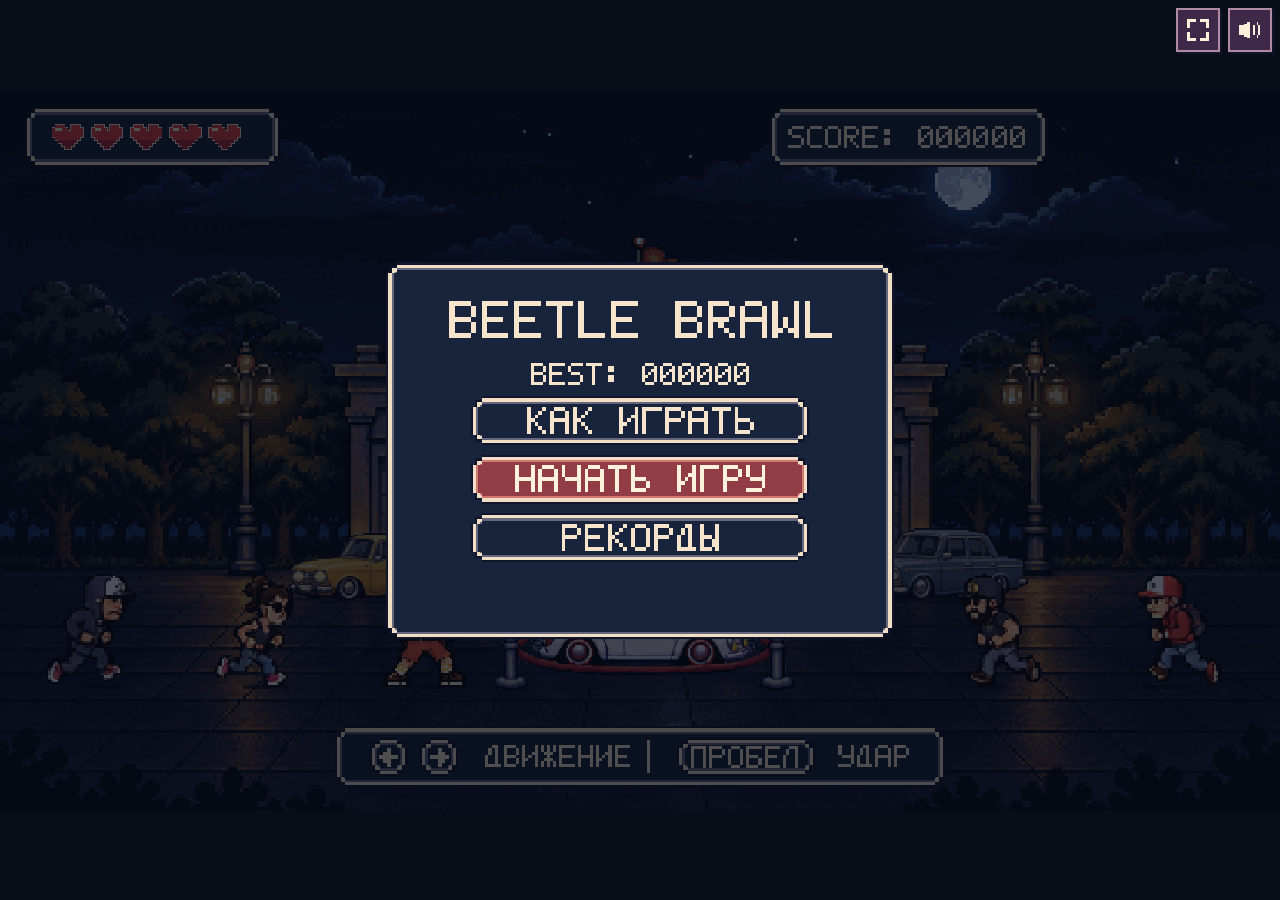
<file: index.html>
<!doctype html><html lang="ru"><head><meta charset="utf-8"><meta name="viewport" content="width=device-width, initial-scale=1, viewport-fit=cover"><title>BEETLE BRAWL v0.1.17</title><link rel="stylesheet" href="game.css"><link rel="icon" type="image/png" href="assets/favicon.png?v=3">
<link rel="apple-touch-icon" sizes="180x180" href="apple-touch-icon.png?v=3">
<link rel="manifest" href="manifest.webmanifest?v=3">
<meta name="apple-mobile-web-app-capable" content="yes">
<meta name="apple-mobile-web-app-title" content="BEETLE BRAWL">
<meta name="theme-color" content="#080d18">
</head><body><main id="stage" aria-label="BEETLE BRAWL"><canvas id="game" width="1664" height="936" aria-label="Игровое поле. Стрелки влево и вправо — движение, пробел — удар, Escape — пауза."></canvas><div id="ui"></div><div id="status" role="status" aria-label="Загрузка BEETLE BRAWL..."><svg aria-hidden="true" viewBox="0 0 144 7" style="width:min(88vw,528px);height:auto" shape-rendering="crispEdges"><path fill="currentColor" d="M0 0h1v1h-1zM1 0h1v1h-1zM2 0h1v1h-1zM3 0h1v1h-1zM4 1h1v1h-1zM4 2h1v1h-1zM2 3h1v1h-1zM3 3h1v1h-1zM4 4h1v1h-1zM4 5h1v1h-1zM0 6h1v1h-1zM1 6h1v1h-1zM2 6h1v1h-1zM3 6h1v1h-1zM7 0h1v1h-1zM8 0h1v1h-1zM9 0h1v1h-1zM6 1h1v1h-1zM10 1h1v1h-1zM6 2h1v1h-1zM10 2h1v1h-1zM6 3h1v1h-1zM7 3h1v1h-1zM8 3h1v1h-1zM9 3h1v1h-1zM10 3h1v1h-1zM6 4h1v1h-1zM10 4h1v1h-1zM6 5h1v1h-1zM10 5h1v1h-1zM6 6h1v1h-1zM10 6h1v1h-1zM12 0h1v1h-1zM13 0h1v1h-1zM14 0h1v1h-1zM15 0h1v1h-1zM16 0h1v1h-1zM12 1h1v1h-1zM12 2h1v1h-1zM12 3h1v1h-1zM12 4h1v1h-1zM12 5h1v1h-1zM12 6h1v1h-1zM18 0h1v1h-1zM19 0h1v1h-1zM20 0h1v1h-1zM21 0h1v1h-1zM18 1h1v1h-1zM22 1h1v1h-1zM18 2h1v1h-1zM22 2h1v1h-1zM18 3h1v1h-1zM19 3h1v1h-1zM20 3h1v1h-1zM21 3h1v1h-1zM18 4h1v1h-1zM18 5h1v1h-1zM18 6h1v1h-1zM24 0h1v1h-1zM28 0h1v1h-1zM24 1h1v1h-1zM28 1h1v1h-1zM24 2h1v1h-1zM28 2h1v1h-1zM25 3h1v1h-1zM26 3h1v1h-1zM27 3h1v1h-1zM28 3h1v1h-1zM28 4h1v1h-1zM28 5h1v1h-1zM24 6h1v1h-1zM25 6h1v1h-1zM26 6h1v1h-1zM27 6h1v1h-1zM30 0h1v1h-1zM31 0h1v1h-1zM32 0h1v1h-1zM33 0h1v1h-1zM34 1h1v1h-1zM34 2h1v1h-1zM32 3h1v1h-1zM33 3h1v1h-1zM34 4h1v1h-1zM34 5h1v1h-1zM30 6h1v1h-1zM31 6h1v1h-1zM32 6h1v1h-1zM33 6h1v1h-1zM36 0h1v1h-1zM40 0h1v1h-1zM36 1h1v1h-1zM39 1h1v1h-1zM36 2h1v1h-1zM38 2h1v1h-1zM36 3h1v1h-1zM37 3h1v1h-1zM36 4h1v1h-1zM38 4h1v1h-1zM36 5h1v1h-1zM39 5h1v1h-1zM36 6h1v1h-1zM40 6h1v1h-1zM43 0h1v1h-1zM44 0h1v1h-1zM45 0h1v1h-1zM42 1h1v1h-1zM46 1h1v1h-1zM42 2h1v1h-1zM46 2h1v1h-1zM42 3h1v1h-1zM43 3h1v1h-1zM44 3h1v1h-1zM45 3h1v1h-1zM46 3h1v1h-1zM42 4h1v1h-1zM46 4h1v1h-1zM42 5h1v1h-1zM46 5h1v1h-1zM42 6h1v1h-1zM46 6h1v1h-1zM54 0h1v1h-1zM55 0h1v1h-1zM56 0h1v1h-1zM57 0h1v1h-1zM54 1h1v1h-1zM58 1h1v1h-1zM54 2h1v1h-1zM58 2h1v1h-1zM54 3h1v1h-1zM55 3h1v1h-1zM56 3h1v1h-1zM57 3h1v1h-1zM54 4h1v1h-1zM58 4h1v1h-1zM54 5h1v1h-1zM58 5h1v1h-1zM54 6h1v1h-1zM55 6h1v1h-1zM56 6h1v1h-1zM57 6h1v1h-1zM60 0h1v1h-1zM61 0h1v1h-1zM62 0h1v1h-1zM63 0h1v1h-1zM64 0h1v1h-1zM60 1h1v1h-1zM60 2h1v1h-1zM60 3h1v1h-1zM61 3h1v1h-1zM62 3h1v1h-1zM63 3h1v1h-1zM60 4h1v1h-1zM60 5h1v1h-1zM60 6h1v1h-1zM61 6h1v1h-1zM62 6h1v1h-1zM63 6h1v1h-1zM64 6h1v1h-1zM66 0h1v1h-1zM67 0h1v1h-1zM68 0h1v1h-1zM69 0h1v1h-1zM70 0h1v1h-1zM66 1h1v1h-1zM66 2h1v1h-1zM66 3h1v1h-1zM67 3h1v1h-1zM68 3h1v1h-1zM69 3h1v1h-1zM66 4h1v1h-1zM66 5h1v1h-1zM66 6h1v1h-1zM67 6h1v1h-1zM68 6h1v1h-1zM69 6h1v1h-1zM70 6h1v1h-1zM72 0h1v1h-1zM73 0h1v1h-1zM74 0h1v1h-1zM75 0h1v1h-1zM76 0h1v1h-1zM74 1h1v1h-1zM74 2h1v1h-1zM74 3h1v1h-1zM74 4h1v1h-1zM74 5h1v1h-1zM74 6h1v1h-1zM78 0h1v1h-1zM78 1h1v1h-1zM78 2h1v1h-1zM78 3h1v1h-1zM78 4h1v1h-1zM78 5h1v1h-1zM78 6h1v1h-1zM79 6h1v1h-1zM80 6h1v1h-1zM81 6h1v1h-1zM82 6h1v1h-1zM84 0h1v1h-1zM85 0h1v1h-1zM86 0h1v1h-1zM87 0h1v1h-1zM88 0h1v1h-1zM84 1h1v1h-1zM84 2h1v1h-1zM84 3h1v1h-1zM85 3h1v1h-1zM86 3h1v1h-1zM87 3h1v1h-1zM84 4h1v1h-1zM84 5h1v1h-1zM84 6h1v1h-1zM85 6h1v1h-1zM86 6h1v1h-1zM87 6h1v1h-1zM88 6h1v1h-1zM96 0h1v1h-1zM97 0h1v1h-1zM98 0h1v1h-1zM99 0h1v1h-1zM96 1h1v1h-1zM100 1h1v1h-1zM96 2h1v1h-1zM100 2h1v1h-1zM96 3h1v1h-1zM97 3h1v1h-1zM98 3h1v1h-1zM99 3h1v1h-1zM96 4h1v1h-1zM100 4h1v1h-1zM96 5h1v1h-1zM100 5h1v1h-1zM96 6h1v1h-1zM97 6h1v1h-1zM98 6h1v1h-1zM99 6h1v1h-1zM102 0h1v1h-1zM103 0h1v1h-1zM104 0h1v1h-1zM105 0h1v1h-1zM102 1h1v1h-1zM106 1h1v1h-1zM102 2h1v1h-1zM106 2h1v1h-1zM102 3h1v1h-1zM103 3h1v1h-1zM104 3h1v1h-1zM105 3h1v1h-1zM102 4h1v1h-1zM104 4h1v1h-1zM102 5h1v1h-1zM105 5h1v1h-1zM102 6h1v1h-1zM106 6h1v1h-1zM109 0h1v1h-1zM110 0h1v1h-1zM111 0h1v1h-1zM108 1h1v1h-1zM112 1h1v1h-1zM108 2h1v1h-1zM112 2h1v1h-1zM108 3h1v1h-1zM109 3h1v1h-1zM110 3h1v1h-1zM111 3h1v1h-1zM112 3h1v1h-1zM108 4h1v1h-1zM112 4h1v1h-1zM108 5h1v1h-1zM112 5h1v1h-1zM108 6h1v1h-1zM112 6h1v1h-1zM114 0h1v1h-1zM118 0h1v1h-1zM114 1h1v1h-1zM118 1h1v1h-1zM114 2h1v1h-1zM118 2h1v1h-1zM114 3h1v1h-1zM116 3h1v1h-1zM118 3h1v1h-1zM114 4h1v1h-1zM116 4h1v1h-1zM118 4h1v1h-1zM114 5h1v1h-1zM115 5h1v1h-1zM117 5h1v1h-1zM118 5h1v1h-1zM114 6h1v1h-1zM118 6h1v1h-1zM120 0h1v1h-1zM120 1h1v1h-1zM120 2h1v1h-1zM120 3h1v1h-1zM120 4h1v1h-1zM120 5h1v1h-1zM120 6h1v1h-1zM121 6h1v1h-1zM122 6h1v1h-1zM123 6h1v1h-1zM124 6h1v1h-1zM127 5h1v1h-1zM128 5h1v1h-1zM127 6h1v1h-1zM128 6h1v1h-1zM133 5h1v1h-1zM134 5h1v1h-1zM133 6h1v1h-1zM134 6h1v1h-1zM139 5h1v1h-1zM140 5h1v1h-1zM139 6h1v1h-1zM140 6h1v1h-1z"/></svg></div><div id="live" class="sr-only" aria-live="polite"></div></main><button id="audio-toggle" type="button" hidden aria-pressed="true" aria-label="Выключить звук"><svg viewBox="0 0 16 16" aria-hidden="true" shape-rendering="crispEdges"><path fill="currentColor" d="M1 5h3V4h2V3h2v10H6v-1H4v-1H1z"/><path class="sound-on" fill="currentColor" d="M10 5h1v6h-1z M12 3h1v2h1v6h-1v2h-1v-2h1V5h-1z"/><path class="sound-off" fill="currentColor" d="M10 5h1v1h1v1h1V6h1V5h1v2h-1v2h1v2h-1v-1h-1V9h-1v1h-1v1h-1V9h1V7h-1z"/></svg></button><button id="fullscreen-toggle" type="button" hidden aria-pressed="false" aria-label="Полноэкранный режим"><svg viewBox="0 0 16 16" aria-hidden="true" shape-rendering="crispEdges"><path class="expand" fill="currentColor" d="M1 1h6v2H3v4H1z M9 1h6v6h-2V3H9z M1 9h2v4h4v2H1z M13 9h2v6H9v-2h4z"/><path class="contract" fill="currentColor" d="M5 1h2v6H1V5h4z M9 1h2v4h4v2H9z M1 9h6v6H5v-4H1z M9 9h6v2h-4v4H9z"/></svg></button><section id="help-screen" hidden tabindex="-1" aria-labelledby="help-title"><div class="name-panel help-panel"><h1 id="help-title">КАК ИГРАТЬ</h1><div id="help-progress" role="status" aria-live="polite">1 / 5</div><div id="help-cards"><section class="help-card" aria-labelledby="help-card-1"><h2 id="help-card-1">ЦЕЛЬ</h2><p>Глубокой ночью, накануне автомобильного фестиваля, вы организовали выставку редких автомобилей, но к белому Volkswagen Beetle потянулись незваные гости. Защитите экспонат от противников, приближающихся с обеих сторон.</p><p class="help-bullet">Побеждённый противник: +100 очков.</p><p class="help-bullet">Касание автомобиля: минус 1 жизнь.</p></section><section class="help-card" aria-labelledby="help-card-2" hidden><h2 id="help-card-2">УПРАВЛЕНИЕ</h2><p id="help-controls"></p><p class="help-bullet">Удар уничтожает врагов и выпавшие предметы.</p><p class="help-bullet">Пинок: два быстрых нажатия в одном направлении. Перезарядка 1 секунда. Без неуязвимости.</p></section><section class="help-card" aria-labelledby="help-card-3" hidden><h2 id="help-card-3">ПОЛЕЗНЫЕ ПРЕДМЕТЫ</h2><div class="help-row"><img data-help-image="assets/items/apple.png" alt=""><p>Яблоко: +1 жизнь.</p></div><div class="help-row"><img data-help-image="assets/items/banana.png" alt=""><p>Банан: +1 жизнь.</p></div><div class="help-row"><canvas id="help-energy" width="13" height="15" aria-hidden="true"></canvas><p>Банка энергетика: +15% к скорости на 15 секунд.</p></div></section><section class="help-card" aria-labelledby="help-card-4" hidden><h2 id="help-card-4">ВРЕДНЫЕ ПРЕДМЕТЫ</h2><div class="help-row"><img data-help-image="assets/items/bottle.png" alt=""><p>Зелёная бутылка: минус 1 жизнь.</p></div><div class="help-row"><img data-help-image="assets/items/cigarettes.png" alt=""><p>Сигареты: минус 1 жизнь.</p></div><p>Вредные предметы можно уничтожить ударом. Любой предмет исчезает через 5 секунд.</p></section><section class="help-card" aria-labelledby="help-card-5" hidden><h2 id="help-card-5">ВЫЖИВАНИЕ И РЕКОРДЫ</h2><p class="help-bullet">Максимум 5 жизней.</p><p class="help-bullet">Сложность постепенно растёт.</p><p>После проигрыша сохраните результат. Начните заново или вернитесь в меню.</p></section></div><nav class="help-nav" aria-label="Страницы инструкции"><button type="button" id="help-prev" disabled>НАЗАД</button><button type="button" id="help-next">ДАЛЕЕ</button></nav><button type="button" id="help-back">В МЕНЮ</button></div></section>
<div id="mobile-controls" hidden aria-label="Сенсорное управление: первые 20% — влево, следующие 20% — вправо, правые 60% — удар"><button type="button" data-control="ArrowLeft" aria-label="Влево" tabindex="-1"></button><button type="button" data-control="ArrowRight" aria-label="Вправо" tabindex="-1"></button><button type="button" data-control="Space" aria-label="Удар" tabindex="-1"></button></div>
<form id="name-form" hidden aria-labelledby="name-title"><div class="name-panel"><h1 id="name-title">GAME OVER</h1><p id="name-score"></p><label for="record-name">ИМЯ ИГРОКА</label><input id="record-name" name="name" type="text" maxlength="16" required autocomplete="nickname" autocapitalize="characters" spellcheck="false" enterkeyhint="done" placeholder="ВВЕДИТЕ ИМЯ" aria-describedby="name-help name-error"><p id="name-help">До 16 символов: русские или латинские буквы, цифры, пробел, дефис.</p><p id="name-error" role="alert"></p><button type="submit">СОХРАНИТЬ РЕЗУЛЬТАТ</button></div></form>
<script src="config.js"></script><script src="audio.js"></script><script src="audio-bootstrap.js"></script><script src="assets/hud/glyphs.js"></script><script src="assets/hud/hud.js"></script><script src="assets/scene/color-balance.js"></script><script src="assets/scene/retro-background.js"></script><script src="assets/scene/background-exhibits.js"></script><script src="assets/scene/lighting.js"></script><script src="assets/scene/sky-animation.js"></script><script src="engine.js"></script><script src="game-data.js"></script><script src="records.js"></script><script src="game.js"></script></body></html>
</file>
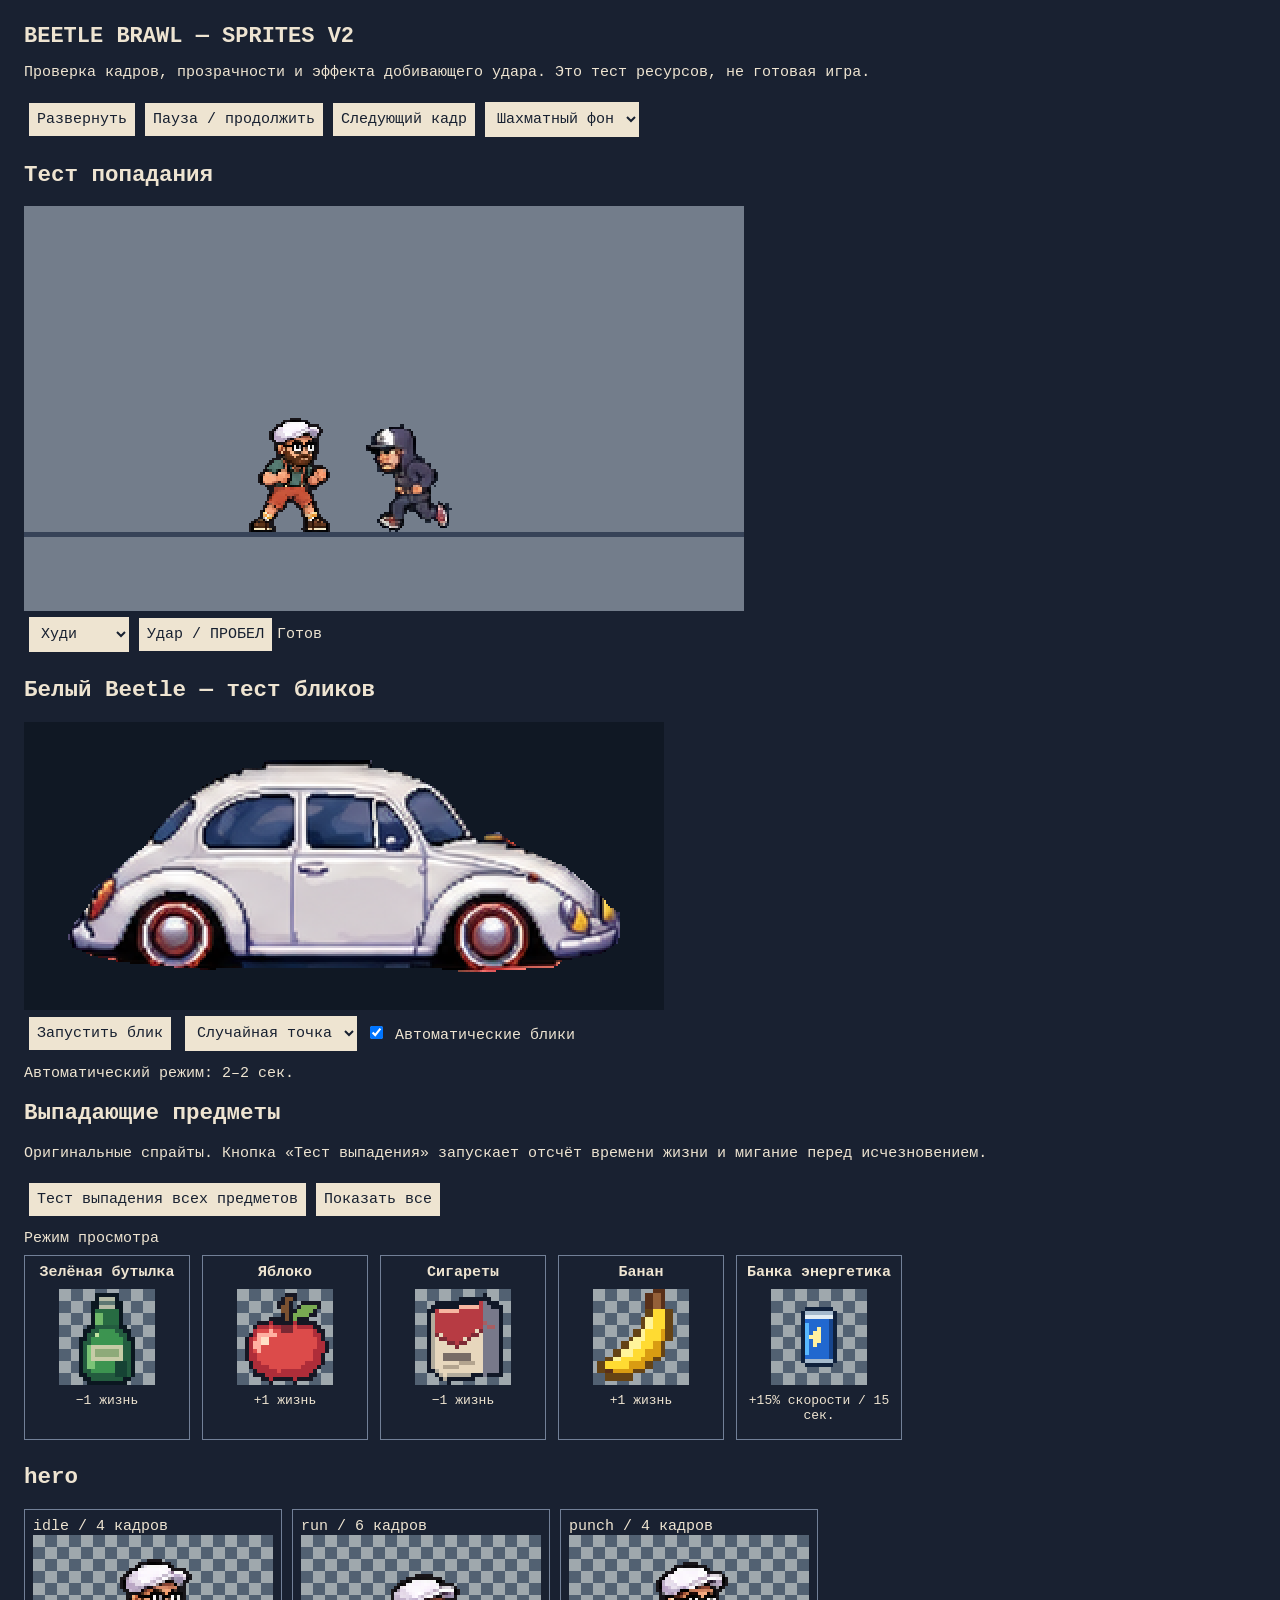
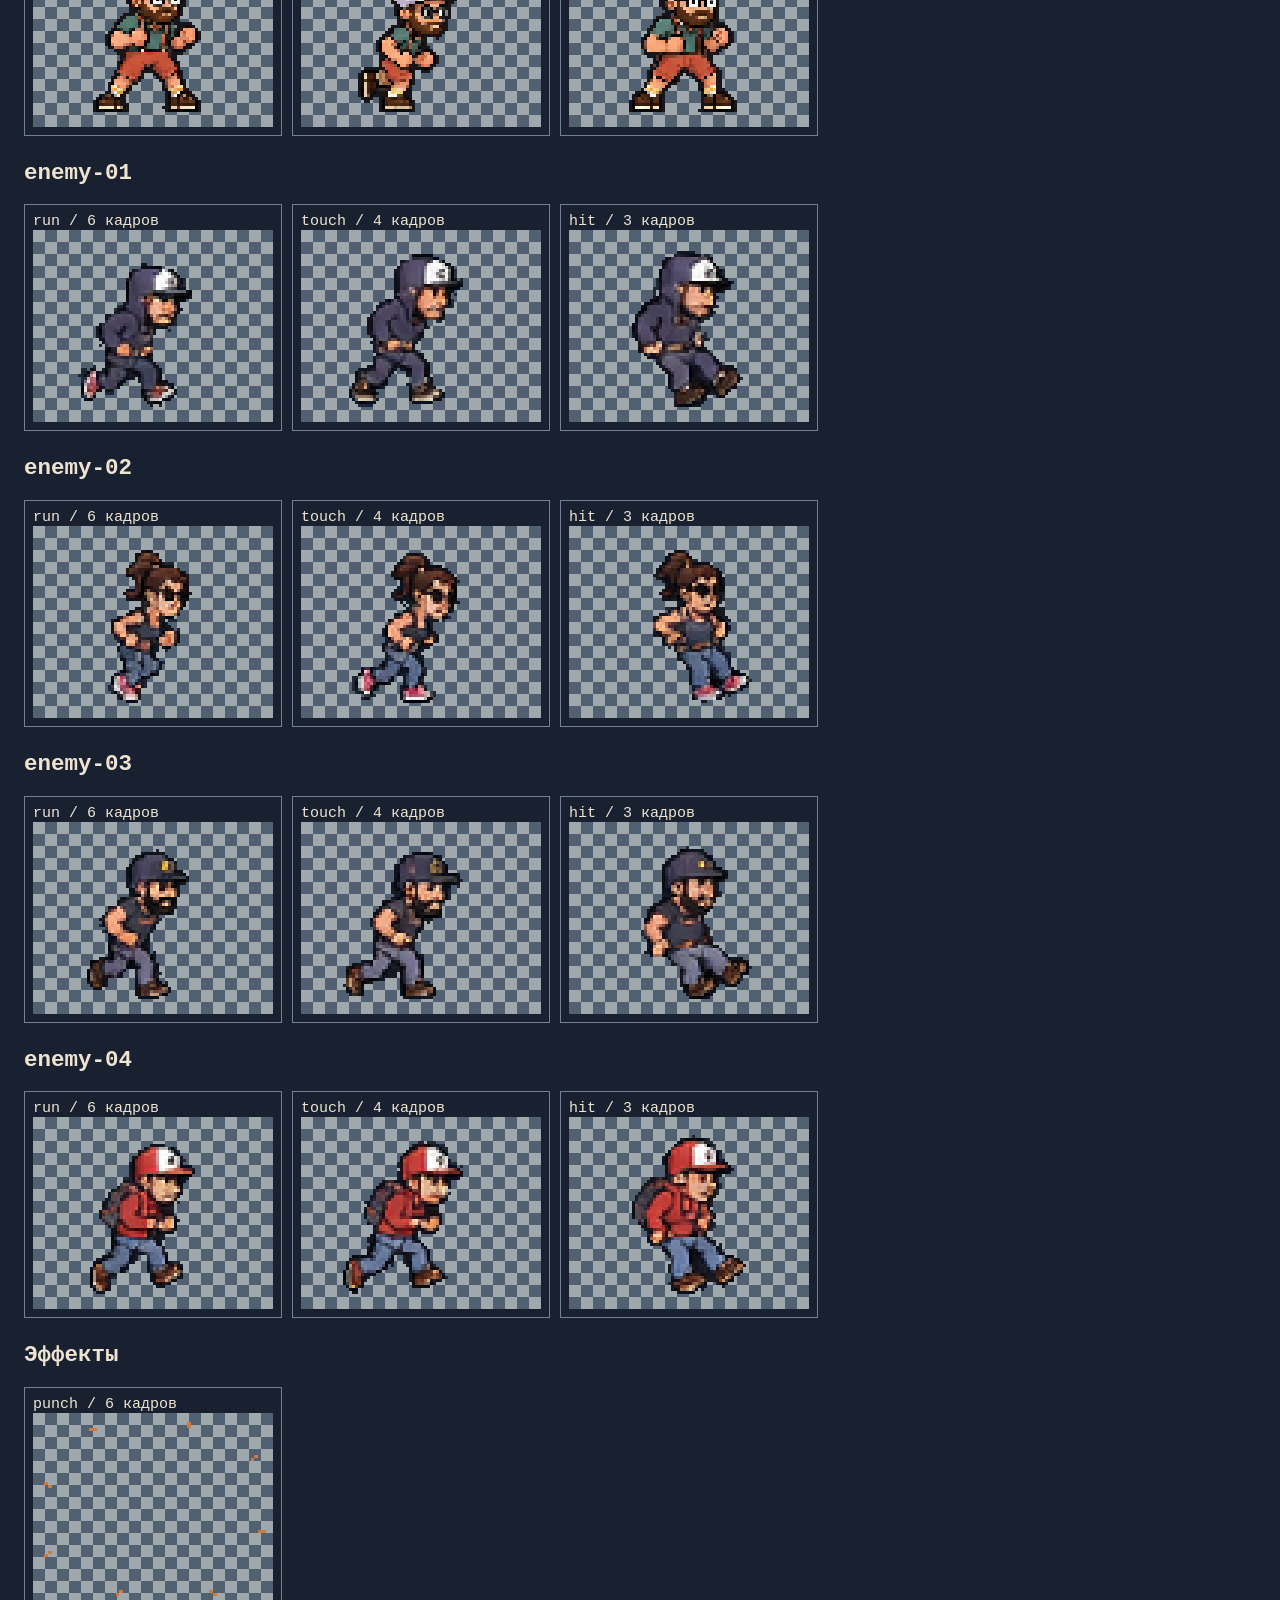
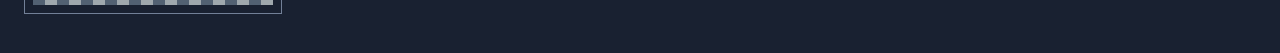
<file: sprite-preview.html>
<!doctype html><html lang="ru"><head><meta charset="utf-8"><meta name="viewport" content="width=device-width, initial-scale=1"><title>BEETLE BRAWL — SPRITES V2</title><style>body{background:#192131;color:#eee4d1;font:15px monospace;margin:24px}h1{font-size:22px}section{display:flex;flex-wrap:wrap;gap:10px;margin-bottom:24px}article{border:1px solid #728097;padding:8px}canvas{width:240px;height:192px;image-rendering:pixelated;background:repeating-conic-gradient(#526172 0% 25%,#9fa8ad 0% 50%) 0 0/24px 24px;display:block}button,select{font:inherit;padding:8px;margin:6px 5px;background:#eee4d1;color:#172030;border:0;cursor:pointer}#demo{width:min(100%,720px);height:auto;aspect-ratio:16/9;background:#737d8b}body[data-bg=white] canvas{background:#fff}body[data-bg=dark] canvas{background:#101824}body[data-bg=green] canvas{background:#64b08b}body[data-bg=gray] canvas{background:#83939f}#car-preview{width:min(100%,640px);height:auto;aspect-ratio:320/144;background:#101824}#drop-preview{display:flex;flex-wrap:wrap;gap:12px}#drop-preview article{width:148px;max-width:100%;text-align:center}#drop-preview canvas{width:96px;height:96px;margin:8px auto}#drop-preview p{font-size:13px;margin:8px 0}.preview-controls{display:flex;flex-wrap:wrap;align-items:center;gap:4px}#shine-status,#drop-status{display:block;margin:8px 0}button:disabled{opacity:.5} @media(max-width:480px){body{margin:12px}#drop-preview article{width:calc(50% - 12px);box-sizing:border-box}}</style></head><body><h1>BEETLE BRAWL — SPRITES V2</h1><p>Проверка кадров, прозрачности и эффекта добивающего удара. Это тест ресурсов, не готовая игра.</p><button id="flip">Развернуть</button><button id="pause">Пауза / продолжить</button><button id="step">Следующий кадр</button><select id="bg"><option value="checker">Шахматный фон</option><option value="white">Белый</option><option value="dark">Тёмный</option><option value="green">Зелёный</option><option value="gray">Серый</option></select><h2>Тест попадания</h2><canvas id="demo" width="320" height="180"></canvas><select id="enemy"><option value="enemy-01">Худи</option><option value="enemy-02">Девушка</option><option value="enemy-03">Борода</option><option value="enemy-04">Рюкзак</option></select><button id="attack">Удар / ПРОБЕЛ</button><span id="status" aria-live="polite">Готов</span><h2>Белый Beetle — тест бликов</h2><canvas id="car-preview" width="320" height="144" aria-label="Автомобиль с пиксельными бликами"></canvas><div class="preview-controls"><button id="shine-now" type="button">Запустить блик</button><select id="shine-point" aria-label="Точка блика"><option value="-1">Случайная точка</option><option value="0">Точка 1</option><option value="1">Точка 2</option><option value="2">Точка 3</option><option value="3">Точка 4</option><option value="4">Точка 5</option></select><label><input id="shine-auto" type="checkbox" checked> Автоматические блики</label></div><span id="shine-status">Загрузка автомобиля…</span><h2>Выпадающие предметы</h2><p>Оригинальные спрайты. Кнопка «Тест выпадения» запускает отсчёт времени жизни и мигание перед исчезновением.</p><button id="drop-test" type="button">Тест выпадения всех предметов</button><button id="drop-reset" type="button">Показать все</button><span id="drop-status" aria-live="polite">Режим просмотра</span><section id="drop-preview"></section><main></main><script src="config.js"></script><script>const data={"version": "2.0", "frameWidth": 80, "frameHeight": 64, "anchor": {"x": 40, "y": 59}, "facing": "right", "mirrorLeft": true, "characters": {"hero": {"idle": {"image": "assets/characters/hero/idle.png", "fps": 5, "loop": true, "frames": [{"x": 0, "y": 0, "w": 80, "h": 64}, {"x": 80, "y": 0, "w": 80, "h": 64}, {"x": 160, "y": 0, "w": 80, "h": 64}, {"x": 240, "y": 0, "w": 80, "h": 64}]}, "run": {"image": "assets/characters/hero/run.png", "fps": 12, "loop": true, "frames": [{"x": 0, "y": 0, "w": 80, "h": 64}, {"x": 80, "y": 0, "w": 80, "h": 64}, {"x": 160, "y": 0, "w": 80, "h": 64}, {"x": 240, "y": 0, "w": 80, "h": 64}, {"x": 320, "y": 0, "w": 80, "h": 64}, {"x": 400, "y": 0, "w": 80, "h": 64}]}, "punch": {"image": "assets/characters/hero/punch.png", "fps": 12, "loop": false, "frames": [{"x": 0, "y": 0, "w": 80, "h": 64}, {"x": 80, "y": 0, "w": 80, "h": 64}, {"x": 160, "y": 0, "w": 80, "h": 64}, {"x": 240, "y": 0, "w": 80, "h": 64}]}}, "enemy-01": {"run": {"image": "assets/characters/enemy-01/run.png", "fps": 12, "loop": true, "frames": [{"x": 0, "y": 0, "w": 80, "h": 64}, {"x": 80, "y": 0, "w": 80, "h": 64}, {"x": 160, "y": 0, "w": 80, "h": 64}, {"x": 240, "y": 0, "w": 80, "h": 64}, {"x": 320, "y": 0, "w": 80, "h": 64}, {"x": 400, "y": 0, "w": 80, "h": 64}]}, "touch": {"image": "assets/characters/enemy-01/touch.png", "fps": 10, "loop": false, "frames": [{"x": 0, "y": 0, "w": 80, "h": 64}, {"x": 80, "y": 0, "w": 80, "h": 64}, {"x": 160, "y": 0, "w": 80, "h": 64}, {"x": 240, "y": 0, "w": 80, "h": 64}]}, "hit": {"image": "assets/characters/enemy-01/hit.png", "fps": 10, "loop": false, "frames": [{"x": 0, "y": 0, "w": 80, "h": 64}, {"x": 80, "y": 0, "w": 80, "h": 64}, {"x": 160, "y": 0, "w": 80, "h": 64}]}}, "enemy-02": {"run": {"image": "assets/characters/enemy-02/run.png", "fps": 12, "loop": true, "frames": [{"x": 0, "y": 0, "w": 80, "h": 64}, {"x": 80, "y": 0, "w": 80, "h": 64}, {"x": 160, "y": 0, "w": 80, "h": 64}, {"x": 240, "y": 0, "w": 80, "h": 64}, {"x": 320, "y": 0, "w": 80, "h": 64}, {"x": 400, "y": 0, "w": 80, "h": 64}]}, "touch": {"image": "assets/characters/enemy-02/touch.png", "fps": 10, "loop": false, "frames": [{"x": 0, "y": 0, "w": 80, "h": 64}, {"x": 80, "y": 0, "w": 80, "h": 64}, {"x": 160, "y": 0, "w": 80, "h": 64}, {"x": 240, "y": 0, "w": 80, "h": 64}]}, "hit": {"image": "assets/characters/enemy-02/hit.png", "fps": 10, "loop": false, "frames": [{"x": 0, "y": 0, "w": 80, "h": 64}, {"x": 80, "y": 0, "w": 80, "h": 64}, {"x": 160, "y": 0, "w": 80, "h": 64}]}}, "enemy-03": {"run": {"image": "assets/characters/enemy-03/run.png", "fps": 12, "loop": true, "frames": [{"x": 0, "y": 0, "w": 80, "h": 64}, {"x": 80, "y": 0, "w": 80, "h": 64}, {"x": 160, "y": 0, "w": 80, "h": 64}, {"x": 240, "y": 0, "w": 80, "h": 64}, {"x": 320, "y": 0, "w": 80, "h": 64}, {"x": 400, "y": 0, "w": 80, "h": 64}]}, "touch": {"image": "assets/characters/enemy-03/touch.png", "fps": 10, "loop": false, "frames": [{"x": 0, "y": 0, "w": 80, "h": 64}, {"x": 80, "y": 0, "w": 80, "h": 64}, {"x": 160, "y": 0, "w": 80, "h": 64}, {"x": 240, "y": 0, "w": 80, "h": 64}]}, "hit": {"image": "assets/characters/enemy-03/hit.png", "fps": 10, "loop": false, "frames": [{"x": 0, "y": 0, "w": 80, "h": 64}, {"x": 80, "y": 0, "w": 80, "h": 64}, {"x": 160, "y": 0, "w": 80, "h": 64}]}}, "enemy-04": {"run": {"image": "assets/characters/enemy-04/run.png", "fps": 12, "loop": true, "frames": [{"x": 0, "y": 0, "w": 80, "h": 64}, {"x": 80, "y": 0, "w": 80, "h": 64}, {"x": 160, "y": 0, "w": 80, "h": 64}, {"x": 240, "y": 0, "w": 80, "h": 64}, {"x": 320, "y": 0, "w": 80, "h": 64}, {"x": 400, "y": 0, "w": 80, "h": 64}]}, "touch": {"image": "assets/characters/enemy-04/touch.png", "fps": 10, "loop": false, "frames": [{"x": 0, "y": 0, "w": 80, "h": 64}, {"x": 80, "y": 0, "w": 80, "h": 64}, {"x": 160, "y": 0, "w": 80, "h": 64}, {"x": 240, "y": 0, "w": 80, "h": 64}]}, "hit": {"image": "assets/characters/enemy-04/hit.png", "fps": 10, "loop": false, "frames": [{"x": 0, "y": 0, "w": 80, "h": 64}, {"x": 80, "y": 0, "w": 80, "h": 64}, {"x": 160, "y": 0, "w": 80, "h": 64}]}}}, "effects": {"punch": {"image": "assets/effects/punch.png", "fps": 18, "loop": false, "anchor": {"x": 32, "y": 32}, "frames": [{"x": 0, "y": 0, "w": 64, "h": 64}, {"x": 64, "y": 0, "w": 64, "h": 64}, {"x": 128, "y": 0, "w": 64, "h": 64}, {"x": 192, "y": 0, "w": 64, "h": 64}, {"x": 256, "y": 0, "w": 64, "h": 64}, {"x": 320, "y": 0, "w": 64, "h": 64}], "trigger": "enemyDefeated", "heroImpactFrame": 2, "frameIndexBase": 0, "durationMs": 333.333, "notes": "Start when a confirmed finishing hit lands; draw above characters; do not trigger on misses."}}};let reverse=false,paused=false,t=0,last=performance.now(),manual=0,attackAt=null;const images=new Map(),items=[];function get(a){if(!images.has(a.image)){const i=new Image();i.src=a.image;images.set(a.image,i)}return images.get(a.image)}function drawFrame(ctx,a,index,x,y,flip=false){const im=get(a);if(!im.complete||!im.naturalWidth)return;const f=a.frames[Math.min(index,a.frames.length-1)];ctx.save();ctx.translate(x+(flip?f.w:0),y);if(flip)ctx.scale(-1,1);ctx.drawImage(im,f.x,f.y,f.w,f.h,0,0,f.w,f.h);ctx.restore()}function setup(name,anims){const h=document.createElement('h2');h.textContent=name;document.querySelector('main').append(h);const s=document.createElement('section');document.querySelector('main').append(s);for(const [key,a] of Object.entries(anims)){const article=document.createElement('article'),label=document.createElement('div'),canvas=document.createElement('canvas');label.textContent=key+' / '+a.frames.length+' кадров';canvas.width=a.frames[0].w;canvas.height=a.frames[0].h;article.append(label,canvas);s.append(article);get(a);items.push({a,ctx:canvas.getContext('2d')})}}for(const [n,a] of Object.entries(data.characters))setup(n,a);setup('Эффекты',data.effects);document.querySelector('#flip').onclick=()=>reverse=!reverse;document.querySelector('#pause').onclick=()=>paused=!paused;document.querySelector('#step').onclick=()=>{paused=true;manual++};document.querySelector('#bg').onchange=e=>document.body.dataset.bg=e.target.value;function attack(){attackAt=performance.now();document.querySelector('#status').textContent='Удар'}document.querySelector('#attack').onclick=attack;document.addEventListener('keydown',e=>{if(e.code==='Space'&&e.target.tagName!=='SELECT'){e.preventDefault();if(!e.repeat)attack()}});const demo=document.querySelector('#demo').getContext('2d');function loop(now){if(!paused)t+=Math.min(now-last,100);last=now;for(const {a,ctx} of items){ctx.clearRect(0,0,ctx.canvas.width,ctx.canvas.height);ctx.imageSmoothingEnabled=false;drawFrame(ctx,a,(Math.floor(t*a.fps/1000)+manual)%a.frames.length,0,0,reverse)}demo.clearRect(0,0,320,180);demo.imageSmoothingEnabled=false;demo.fillStyle='#374358';demo.fillRect(0,145,320,2);const hero=data.characters.hero,enemy=data.characters[document.querySelector('#enemy').value],fx=data.effects.punch,elapsed=attackAt===null?-1:now-attackAt,impact=2*1000/hero.punch.fps,hit=elapsed>=impact,done=elapsed>=impact+400;let ha=elapsed>=0&&elapsed<1000*hero.punch.frames.length/hero.punch.fps?hero.punch:hero.idle,hi=ha===hero.punch?Math.floor(elapsed*ha.fps/1000):Math.floor(t*ha.fps/1000)%ha.frames.length;const hx=reverse?160:80,ex=reverse?115:125;drawFrame(demo,ha,hi,hx,86,reverse);if(!done){let off=hit?Math.min(18,(elapsed-impact)/14):0;drawFrame(demo,hit?enemy.hit:enemy.run,hit?Math.min(2,Math.floor((elapsed-impact)*enemy.hit.fps/1000)):Math.floor(t*enemy.run.fps/1000)%6,ex+(reverse?-off:off),86,!reverse)}if(hit&&elapsed-impact<fx.durationMs){const index=Math.floor((elapsed-impact)*fx.fps/1000);drawFrame(demo,fx,index,(reverse?170:141)-32,114-32,false);document.querySelector('#status').textContent='ПОПАДАНИЕ'}else if(done)document.querySelector('#status').textContent='Противник устранён — нажми удар для повтора';requestAnimationFrame(loop)}requestAnimationFrame(loop);</script><script>
(function(){
'use strict';
const cfg=GAME_CONFIG, car=document.getElementById('car-preview'),ctx=car.getContext('2d'),carImage=new Image();
const layer={x:22,y:19,w:276,h:106};
let skyClock=0,previous=null,dropStart=null;
const energyPixels=[
'...OOOOOOO...',
'..OSSSSSSSO..',
'..OHHHHHHHO..',
'..OBBBBBBDO..',
'..OLBBBBBDO..',
'..OLBBYBBDO..',
'..OLBYYBBDO..',
'..OLYYYBBDO..',
'..OLBYYBBDO..',
'..OLBYBBBDO..',
'..OLBBBBBDO..',
'..OLBBBBBDO..',
'..OBBBBBBDO..',
'..OSSSSSSSO..',
'...OOOOOOO...'
];
const energyPalette={O:'#10213c',S:'#a5b9cc',H:'#e3edf4',B:'#2168cf',D:'#17458d',L:'#58b8ff',Y:'#fff1a0'};

const carShinePoints=[[110,10],[151,17],[194,47],[224,56],[37,56]];
let carShine=null,carShineNext=null,carShineLast=-1;
function drawCarShine(layer){
  if(!cfg.carShineEnabled)return;
  const now=skyClock/1000;
  const range=(a,b)=>a+Math.random()*(b-a);
  if(carShineNext===null)carShineNext=now+range(cfg.carShineMinDelay,cfg.carShineMaxDelay);
  if(carShine&&now>=carShine.end){carShine=null;carShineNext=now+range(cfg.carShineMinDelay,cfg.carShineMaxDelay);}
  if(!carShine&&now>=carShineNext){
    const choices=carShinePoints.map((_,i)=>i).filter(i=>i!==carShineLast);
    carShineLast=choices[Math.floor(Math.random()*choices.length)];
    carShine={start:now,end:now+range(cfg.carShineDurationMin,cfg.carShineDurationMax),point:carShinePoints[carShineLast]};
  }
  if(!carShine)return;
  const t=Math.max(0,Math.min(1,(now-carShine.start)/(carShine.end-carShine.start)));
  const strength=Math.sin(Math.PI*t);
  const unit=Math.max(1,Math.round(2*cfg.carShineScale));
  const arm=unit*Math.max(1,Math.round(5*strength));
  const x=Math.round(layer.x+carShine.point[0]*layer.w/276),y=Math.round(layer.y+carShine.point[1]*layer.h/106);
  ctx.save();
  ctx.globalAlpha=.65*strength;ctx.fillStyle='#a9d9ff';
  ctx.fillRect(x-arm,y-unit,arm*2+unit,unit*3);
  ctx.fillRect(x-unit,y-arm,unit*3,arm*2+unit);
  ctx.globalAlpha=.95*strength;ctx.fillStyle='#fff9eb';
  ctx.fillRect(x-arm,y,arm*2+unit,unit);
  ctx.fillRect(x,y-arm,unit,arm*2+unit);
  ctx.fillRect(x-unit,y-unit,unit*3,unit*3);
  if(strength>.7){ctx.globalAlpha=.45*strength;ctx.fillRect(x+arm+unit*2,y-arm,unit,unit);}
  ctx.restore();
}

const status=document.getElementById('shine-status'),auto=document.getElementById('shine-auto'),point=document.getElementById('shine-point');
carImage.src='assets/scene/beetle.png';
function manualShine(){
 const selected=Number(point.value);
 const i=selected<0?Math.floor(Math.random()*carShinePoints.length):selected;
 const now=skyClock/1000;
 carShineLast=i;carShine={start:now,end:now+cfg.carShineDurationMin+Math.random()*(cfg.carShineDurationMax-cfg.carShineDurationMin),point:carShinePoints[i]};
}
document.getElementById('shine-now').onclick=manualShine;
auto.onchange=()=>{if(auto.checked&&!carShine)carShineNext=null;};
const descriptions={apple:['Яблоко','+1 жизнь'],banana:['Банан','+1 жизнь'],bottle:['Зелёная бутылка','−1 жизнь'],cigarettes:['Сигареты','−1 жизнь'],energy:['Банка энергетика','+'+Math.round(cfg.energySpeedBonus*100)+'% скорости / '+cfg.energyDuration+' сек.']};
const drops=cfg.itemTypes.map(type=>{
 const el=document.createElement('article'),title=document.createElement('strong'),cv=document.createElement('canvas'),desc=document.createElement('p');
 title.textContent=descriptions[type.id][0];desc.textContent=descriptions[type.id][1];cv.width=48;cv.height=48;cv.setAttribute('aria-label',title.textContent);
 el.append(title,cv,desc);document.getElementById('drop-preview').append(el);
 const im=type.id==='energy'?null:new Image();if(im)im.src='assets/items/'+type.id+'.png';
 return {id:type.id,im,g:cv.getContext('2d')};
});
const dropStatus=document.getElementById('drop-status');
document.getElementById('drop-test').onclick=()=>{dropStart=skyClock/1000;};
document.getElementById('drop-reset').onclick=()=>{dropStart=null;dropStatus.textContent='Режим просмотра';};
function previewFrame(now){
 if(previous!==null&&!document.hidden)skyClock+=Math.min(now-previous,100);previous=now;
 ctx.clearRect(0,0,320,144);ctx.imageSmoothingEnabled=false;
 if(carImage.complete&&carImage.naturalWidth){ctx.drawImage(carImage,layer.x,layer.y,layer.w,layer.h);
   if(auto.checked||carShine){if(!auto.checked&&carShine&&skyClock/1000>=carShine.end){carShine=null;carShineNext=null;}else drawCarShine(layer);}
   status.textContent=carShine?'Блик: точка '+(carShineLast+1):auto.checked?'Автоматический режим: '+cfg.carShineMinDelay+'–'+cfg.carShineMaxDelay+' сек.':'Ручной режим';
 }else if(carImage.complete)status.textContent='Не удалось загрузить спрайт автомобиля';
 const elapsed=dropStart===null?0:(skyClock/1000-dropStart),visible=dropStart===null||elapsed<cfg.itemLifetime;
 if(dropStart!==null)dropStatus.textContent=visible?'До исчезновения: '+Math.max(0,cfg.itemLifetime-elapsed).toFixed(1)+' сек.':'Предметы исчезли — запустите тест повторно';
 for(const {id,im,g} of drops){g.clearRect(0,0,48,48);g.imageSmoothingEnabled=false;if(!visible)continue;g.globalAlpha=dropStart!==null&&elapsed>cfg.itemLifetime-1&&Math.floor(elapsed*8)%2===0?.55:1;
 if(id==='energy'){energyPixels.forEach((row,y)=>[...row].forEach((p,x)=>{if(energyPalette[p]){g.fillStyle=energyPalette[p];g.fillRect(11+x*2,9+y*2,2,2);}}));}else if(im.complete&&im.naturalWidth)g.drawImage(im,0,0,48,48);g.globalAlpha=1;}
 requestAnimationFrame(previewFrame);
}
requestAnimationFrame(previewFrame);
})();
</script></body></html>
</file>
<file: game.css>
*{box-sizing:border-box}html,body{margin:0;width:100%;height:100%;overflow:hidden;background:#080d18;color:#f0dfc5;font-family:monospace}body{display:grid;place-items:center}#stage{position:relative;width:min(100vw,177.7777778vh);width:min(100vw,177.7777778dvh);aspect-ratio:16/9;max-height:100vh;max-height:100dvh;overflow:hidden;touch-action:none;user-select:none;background:#111b2b}canvas{width:100%;height:100%;display:block;image-rendering:pixelated}#ui{position:absolute;inset:0;pointer-events:none}#ui button{position:absolute;background:transparent;border:0;color:transparent;pointer-events:auto;cursor:pointer;touch-action:none;padding:0}#ui button:focus-visible{outline:2px dashed #ffda99;outline-offset:-3px}#ui button:hover{background:rgba(255,231,190,.08)}#ui button:active{background:rgba(255,231,190,.16)}#status{position:fixed;inset:0;z-index:10;display:grid;place-items:center;text-align:center;background:#10182a linear-gradient(rgba(8,13,24,.35),rgba(8,13,24,.55));background-image:linear-gradient(rgba(8,13,24,.35),rgba(8,13,24,.55)),url("assets/scene/loading-background.webp");background-size:cover;background-position:center;background-repeat:no-repeat;text-shadow:0 2px 4px #000;font-size:clamp(12px,2vw,22px);padding:1em}#status[hidden]{display:none}.sr-only{position:absolute;width:1px;height:1px;overflow:hidden;clip-path:inset(50%);white-space:nowrap}

#mobile-controls[hidden],#name-form[hidden]{display:none}
#name-form{position:fixed;inset:0;z-index:5;display:grid;place-items:center;overflow:auto;padding:12px;background:rgba(5,9,21,.4);touch-action:auto;user-select:text}
.name-panel{width:min(420px,100%);padding:clamp(12px,3vw,24px);border:3px solid #e9d8be;box-shadow:inset 0 0 0 3px #66657e,0 6px 0 #080d18;background:#18243b;color:#f6e5cc;text-align:center;display:grid;gap:10px;font:15px monospace}
.name-panel h1{font-size:clamp(19px,4vw,28px);color:#e87c77;margin:0}.name-panel p{margin:0}.name-panel label{font-weight:bold}.name-panel input{width:100%;min-height:44px;background:#10152b;color:#f6e5cc;border:2px solid #b7ab9c;padding:10px;font:18px monospace;user-select:text;touch-action:auto;text-align:center;text-transform:uppercase;outline-offset:3px}.name-panel input:focus{outline:2px solid #e7ba81}.name-panel #name-help{font-size:12px;line-height:1.35;color:#d8c4ad}.name-panel #name-error{font-size:12px;color:#ffada0}.name-panel #name-error:empty{display:none}.name-panel button{min-height:44px;border:2px solid #e9d8be;background:#69435f;color:#fff0dc;font:bold 14px monospace;padding:8px;cursor:pointer}.name-panel button:focus-visible{outline:2px dashed #ffda99;outline-offset:3px}


/* v0.1.5: full viewport invisible zones, pause/UI above them. */
#ui{z-index:4}
#mobile-controls{position:fixed;inset:0;z-index:3;display:grid;grid-template-columns:20% 20% 60%;touch-action:none;user-select:none;pointer-events:none}
#mobile-controls[hidden]{display:none}
#mobile-controls button{display:block;width:100%;height:100%;padding:0;margin:0;border:0;background:transparent;opacity:0;appearance:none;pointer-events:auto;touch-action:none;user-select:none;-webkit-tap-highlight-color:transparent;cursor:default}

/* Prevent native selection and long-press highlights on the game surface. */
html,body,#stage,#stage *,#mobile-controls,#mobile-controls * {
  -webkit-tap-highlight-color: transparent;
  -webkit-touch-callout: none;
  -webkit-user-select: none;
  user-select: none;
}
#stage *,#mobile-controls * {-webkit-user-drag:none;}
#name-form,#name-form input {-webkit-user-select:text;user-select:text;}
#name-form input {-webkit-touch-callout:default;}

/* Fixed viewport icon stays above invisible touch zones and record form. */
#audio-toggle{position:fixed;z-index:8;right:max(8px,env(safe-area-inset-right));top:max(8px,env(safe-area-inset-top));width:44px;height:44px;padding:7px;border:2px solid #b08aa0;background:#3f294a;color:#fff0dc;box-shadow:2px 2px #10152b;cursor:pointer;touch-action:manipulation;-webkit-tap-highlight-color:transparent}#audio-toggle svg{display:block;width:100%;height:100%}#audio-toggle[hidden],#help-screen[hidden]{display:none}#audio-toggle[aria-pressed=true] .sound-off,#audio-toggle[aria-pressed=false] .sound-on{display:none}#audio-toggle:focus-visible{outline:2px dashed #ffda99;outline-offset:2px}
#help-screen{position:fixed;inset:0;z-index:7;display:grid;place-items:center;overflow:auto;padding:56px 14px 14px;background:rgba(8,6,25,.78);touch-action:pan-y}.help-panel{width:min(680px,100%);text-align:left;font-size:clamp(13px,2.4vw,16px);line-height:1.45;gap:12px}.help-panel h1{text-align:center;color:#f6d3b9}.help-panel button{justify-self:center;width:min(220px,100%)}
#help-screen{align-items:safe center}

/* Exact 5x7 alphabet from site menu; responsive word wrapping and accessible text. */
.help-panel{--dot:2px;line-height:1.7;gap:14px;overflow-wrap:anywhere}.help-panel h1{--dot:3px}.help-panel button{--dot:2px}.pixel-word{display:inline-block;white-space:nowrap;vertical-align:baseline;line-height:1;max-width:100%}.pixel-glyph{display:inline-block;width:calc(var(--dot,2px)*6);height:calc(var(--dot,2px)*7);vertical-align:baseline;shape-rendering:crispEdges;fill:currentColor}.pixel-sr{position:absolute;width:1px;height:1px;padding:0;margin:-1px;overflow:hidden;clip:rect(0,0,0,0);white-space:nowrap;border:0}@media(max-width:600px){.help-panel{--dot:1.5px;gap:12px;line-height:1.65}.help-panel h1{--dot:2px}.help-panel button{--dot:2px}}

#status{--dot:clamp(2px,0.35vw,4px);line-height:1.8}#status .pixel-glyph{filter:drop-shadow(1px 2px 0 #080d18)}

/* Original 5x7 glyphs, embedded for first paint and native editable input. */
@font-face{font-family:BeetlePixel;src:url([data-uri]) format("woff2");font-display:block;font-weight:100 900;}
#name-form .name-panel,#name-form input,#name-form button{font-family:BeetlePixel,monospace;font-weight:normal;}
#name-form input{font-size:20px;}#name-form #name-help,#name-form #name-error{font-size:14px;line-height:1.5;}

/* Fullscreen control shares the sound icon styling. */
#fullscreen-toggle{position:fixed;z-index:8;right:calc(max(8px,env(safe-area-inset-right)) + 52px);top:max(8px,env(safe-area-inset-top));width:44px;height:44px;padding:7px;border:2px solid #b08aa0;background:#3f294a;color:#fff0dc;box-shadow:2px 2px #10152b;cursor:pointer;touch-action:manipulation;-webkit-tap-highlight-color:transparent}
#fullscreen-toggle svg{display:block;width:100%;height:100%}#fullscreen-toggle[hidden]{display:none}#fullscreen-toggle[aria-pressed=true] .expand,#fullscreen-toggle[aria-pressed=false] .contract{display:none}#fullscreen-toggle:focus-visible{outline:2px dashed #ffda99;outline-offset:2px}
#audio-toggle[hidden]+#fullscreen-toggle{right:max(8px,env(safe-area-inset-right))}
:root:fullscreen,:root:-webkit-full-screen{background:#080d18}

/* The full viewport is a single pointer target; child zones are semantic only. */
#mobile-controls{display:block;position:fixed;inset:0;width:100%;height:100%;pointer-events:auto;z-index:3}
#mobile-controls[hidden]{display:none}
#mobile-controls button{position:absolute;top:0;height:100%;pointer-events:none}
#mobile-controls button:nth-child(1){left:0;width:20%}
#mobile-controls button:nth-child(2){left:20%;width:20%}
#mobile-controls button:nth-child(3){left:40%;width:60%}

/* BEETLE 3: scrollable help page, independent of the game touch surface. */
#help-screen{display:block;overflow-y:auto;overscroll-behavior:contain;-webkit-overflow-scrolling:touch;touch-action:pan-y;padding:max(64px,calc(env(safe-area-inset-top) + 56px)) max(14px,env(safe-area-inset-right)) max(20px,env(safe-area-inset-bottom)) max(14px,env(safe-area-inset-left));}#help-screen[hidden]{display:none}.help-panel{margin:0 auto;width:min(740px,100%);gap:16px}.help-panel h2{margin:10px 0 0;padding-top:12px;border-top:2px solid #66657e;color:#e7ba81;font-size:18px}.help-row{display:grid;grid-template-columns:48px minmax(0,1fr);align-items:center;gap:12px}.help-row>img,.help-row>svg,.help-row>canvas{width:40px;height:40px;object-fit:contain;image-rendering:pixelated;justify-self:center}.help-row>canvas{object-fit:contain;width:35px;height:40px}.help-panel p{min-width:0}.help-panel button{width:min(320px,100%)}

/* Paginated help: one short card at a time, with scroll fallback for small landscape screens. */
#help-screen{display:flex;align-items:center;justify-content:center;overflow-y:auto;}
#help-screen[hidden],.help-card[hidden]{display:none!important}
.help-panel{flex:none;width:min(620px,100%);max-height:100%;min-height:0;display:flex;flex-direction:column;gap:12px;padding:clamp(12px,3vw,24px);}
#help-progress{text-align:center;color:#e7ba81;font:bold 16px monospace;flex:none;letter-spacing:2px}
#help-cards{overflow-y:auto;min-height:0;flex:1 1 auto;touch-action:pan-y;overscroll-behavior:contain;-webkit-overflow-scrolling:touch;padding:0 4px 4px;}
.help-card{display:grid;gap:12px;align-content:start}.help-card h2{margin:0 0 4px;padding:8px 0;border-top:2px solid #66657e;text-align:center;}.help-bullet{position:relative;padding-left:18px}.help-bullet::before{content:'';position:absolute;left:2px;top:.65em;width:6px;height:6px;background:#e7ba81}.help-nav{display:grid;grid-template-columns:1fr 1fr;gap:10px;flex:none}.help-panel .help-nav button,.help-panel #help-back{width:100%;max-width:none;flex:none;min-height:44px}.help-nav button:disabled{opacity:.4;cursor:default}.help-panel h1{flex:none;}.help-panel #help-back{background:#26354f}
@media(max-height:480px){#help-screen{align-items:flex-start;padding-top:max(56px,env(safe-area-inset-top));}.help-panel{gap:6px;padding:10px;}.help-card{gap:6px}.help-panel h1{--dot:2px}.help-panel h2{padding:4px 0}.help-panel .help-nav button,.help-panel #help-back{min-height:36px}}
</file>
